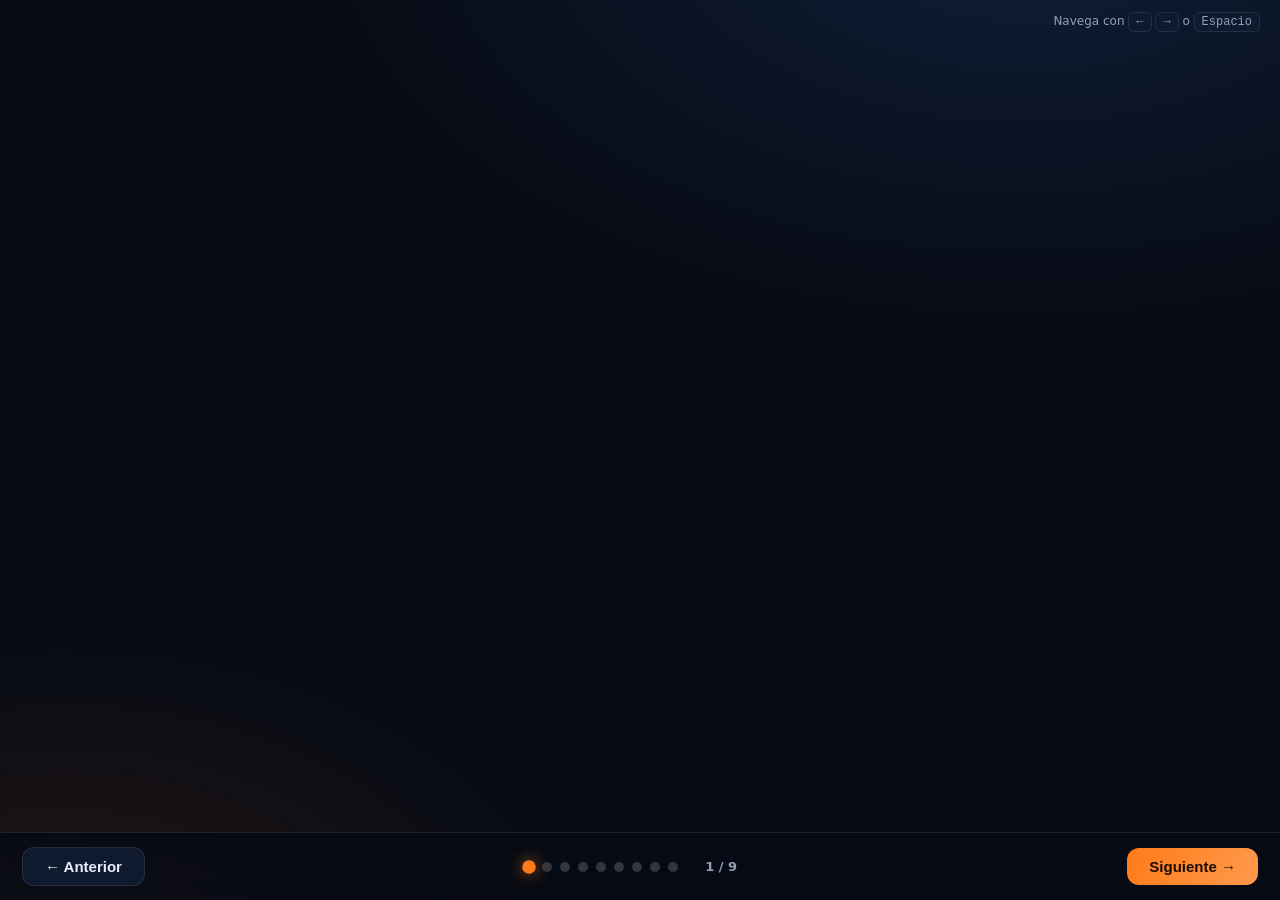
<file: Procesador.html>
<!DOCTYPE html>
<html lang="es">

<head>
    <meta charset="UTF-8">
    <meta name="viewport" content="width=device-width, initial-scale=1.0">
    <title>El Procesador — Presentación Animada</title>
    <style>
        :root {
            --bg: #070b14;
            --bg2: #0c1322;
            --card: #101a2e;
            --line: rgba(255, 255, 255, .09);
            --txt: #e8eefc;
            --muted: #93a0b8;
            --acc: #ff7a18;
            --acc2: #3b82f6;
            --ok: #22c55e;
            --warn: #eab308;
            --bad: #ef4444;
            --if: #3b82f6;
            --id: #8b5cf6;
            --ex: #ff7a18;
            --mem: #22c55e;
            --wb: #ec4899;
        }

        * { margin: 0; padding: 0; box-sizing: border-box; }

        body {
            font-family: 'Segoe UI', system-ui, sans-serif;
            background: radial-gradient(1200px 700px at 80% -10%, rgba(59, 130, 246, .16), transparent 60%),
                radial-gradient(900px 600px at 5% 110%, rgba(255, 122, 24, .12), transparent 60%), var(--bg);
            color: var(--txt);
            height: 100vh;
            overflow: hidden;
        }

        /* ===== deck ===== */
        .deck { height: 100vh; position: relative; }

        .slide {
            position: absolute;
            inset: 0;
            display: flex;
            flex-direction: column;
            align-items: center;
            justify-content: center;
            padding: 56px 60px 92px;
            opacity: 0;
            transform: translateX(60px) scale(.98);
            transition: opacity .55s ease, transform .55s cubic-bezier(.2, .8, .2, 1);
            pointer-events: none;
            overflow-y: auto;
        }

        .slide.active { opacity: 1; transform: none; pointer-events: auto; }
        .slide.prev { transform: translateX(-60px) scale(.98); }

        .eyebrow {
            display: inline-block;
            font-size: 12px;
            letter-spacing: 3px;
            text-transform: uppercase;
            font-weight: 800;
            color: var(--acc);
            border: 1px solid rgba(255, 122, 24, .4);
            border-radius: 999px;
            padding: 6px 16px;
            margin-bottom: 18px;
            background: rgba(255, 122, 24, .08);
        }

        h1 { font-size: clamp(34px, 5vw, 62px); text-align: center; line-height: 1.1; }
        h2 { font-size: clamp(24px, 3.4vw, 40px); margin-bottom: 8px; text-align: center; }

        .sub { color: var(--muted); font-size: clamp(14px, 1.6vw, 18px); text-align: center; max-width: 760px; margin-top: 10px; }

        .grad { background: linear-gradient(90deg, var(--acc), #ffb56b, var(--acc2)); -webkit-background-clip: text; background-clip: text; color: transparent; }

        /* entrance stagger */
        .slide .in { opacity: 0; transform: translateY(26px); transition: opacity .6s ease, transform .6s cubic-bezier(.2, .8, .2, 1); }
        .slide.active .in { opacity: 1; transform: none; }
        .slide.active .in:nth-child(1) { transition-delay: .05s }
        .slide.active .in:nth-child(2) { transition-delay: .15s }
        .slide.active .in:nth-child(3) { transition-delay: .25s }
        .slide.active .in:nth-child(4) { transition-delay: .35s }
        .slide.active .in:nth-child(5) { transition-delay: .45s }
        .slide.active .in:nth-child(6) { transition-delay: .55s }

        /* ===== nav ===== */
        .nav {
            position: fixed;
            bottom: 0;
            left: 0;
            right: 0;
            display: flex;
            align-items: center;
            justify-content: space-between;
            padding: 14px 22px;
            background: rgba(7, 11, 20, .8);
            backdrop-filter: blur(10px);
            border-top: 1px solid var(--line);
            z-index: 50;
        }

        .nav-btn {
            background: var(--card);
            color: var(--txt);
            border: 1px solid var(--line);
            border-radius: 12px;
            padding: 10px 22px;
            font-size: 15px;
            font-weight: 700;
            cursor: pointer;
            transition: .2s;
        }

        .nav-btn:hover { border-color: var(--acc); transform: translateY(-2px); }
        .nav-btn.primary { background: linear-gradient(120deg, var(--acc), #ff9a4d); color: #1a0d00; border: none; }

        .dots { display: flex; gap: 8px; }
        .dot { width: 10px; height: 10px; border-radius: 50%; background: rgba(255, 255, 255, .18); cursor: pointer; transition: .25s; }
        .dot.on { background: var(--acc); transform: scale(1.35); box-shadow: 0 0 12px rgba(255, 122, 24, .7); }

        .counter { font-size: 13px; color: var(--muted); font-weight: 700; min-width: 54px; text-align: center; }

        .hint { position: fixed; top: 14px; right: 20px; font-size: 12px; color: var(--muted); z-index: 50; }
        kbd { background: var(--card); border: 1px solid var(--line); border-radius: 6px; padding: 2px 7px; font-family: monospace; }

        /* ===== cards ===== */
        .grid { display: grid; gap: 18px; width: 100%; max-width: 1050px; margin-top: 30px; }
        .grid.c2 { grid-template-columns: repeat(2, 1fr); }
        .grid.c3 { grid-template-columns: repeat(3, 1fr); }
        .grid.c4 { grid-template-columns: repeat(4, 1fr); }

        .card {
            background: linear-gradient(160deg, rgba(255, 255, 255, .05), rgba(255, 255, 255, .015));
            border: 1px solid var(--line);
            border-radius: 18px;
            padding: 22px;
            transition: .25s;
        }

        .card:hover { transform: translateY(-5px); border-color: rgba(255, 122, 24, .5); box-shadow: 0 18px 40px rgba(0, 0, 0, .45); }
        .card .ico { font-size: 30px; margin-bottom: 10px; }
        .card h3 { font-size: 17px; margin-bottom: 7px; }
        .card p { font-size: 13.5px; color: var(--muted); line-height: 1.55; }

        /* ===== chip portada ===== */
        .chip-wrap { margin: 34px 0 8px; position: relative; }
        .chip-wrap svg { filter: drop-shadow(0 0 26px rgba(255, 122, 24, .35)); }
        .core { animation: corePulse 2.2s ease-in-out infinite; transform-origin: center; }
        .core:nth-child(2) { animation-delay: .3s } .core:nth-child(3) { animation-delay: .6s } .core:nth-child(4) { animation-delay: .9s }
        @keyframes corePulse { 0%, 100% { opacity: .55 } 50% { opacity: 1 } }
        .pin { animation: pinGlow 3s linear infinite; }
        @keyframes pinGlow { 0%, 100% { opacity: .3 } 50% { opacity: .9 } }

        /* ===== datapath SVG ===== */
        .dp-wrap { width: 100%; max-width: 1020px; margin-top: 20px; background: var(--bg2); border: 1px solid var(--line); border-radius: 20px; padding: 18px; }
        .dp-box { fill: var(--card); stroke: var(--line); stroke-width: 1.5; rx: 12; }
        .dp-box.hot { stroke: var(--acc); stroke-width: 2.5; filter: drop-shadow(0 0 10px rgba(255, 122, 24, .6)); }
        .dp-label { fill: var(--txt); font-size: 14px; font-weight: 700; text-anchor: middle; }
        .dp-sub { fill: var(--muted); font-size: 10.5px; text-anchor: middle; }
        .dp-wire { stroke: rgba(255, 255, 255, .22); stroke-width: 2; fill: none; }
        .dp-pulse { fill: var(--acc); filter: drop-shadow(0 0 8px var(--acc)); }
        .dp-pulse.blue { fill: var(--acc2); filter: drop-shadow(0 0 8px var(--acc2)); }
        .stage-tag { font-size: 12px; font-weight: 800; text-anchor: middle; }

        .legend { display: flex; gap: 16px; flex-wrap: wrap; justify-content: center; margin-top: 16px; font-size: 13px; color: var(--muted); }
        .legend b { color: var(--txt); }
        .swatch { display: inline-block; width: 12px; height: 12px; border-radius: 4px; margin-right: 6px; vertical-align: -1px; }

        /* ===== ciclo ===== */
        .cycle-wrap { display: flex; gap: 40px; align-items: center; margin-top: 26px; flex-wrap: wrap; justify-content: center; }
        .cycle-ring { position: relative; width: 320px; height: 320px; }
        .cycle-step {
            position: absolute;
            width: 128px;
            padding: 14px 10px;
            border-radius: 16px;
            background: var(--card);
            border: 2px solid var(--line);
            text-align: center;
            font-weight: 800;
            font-size: 14px;
            transition: .4s;
        }
        .cycle-step small { display: block; font-weight: 500; color: var(--muted); font-size: 11px; margin-top: 4px; }
        .cycle-step.on { border-color: var(--acc); background: rgba(255, 122, 24, .14); transform: scale(1.08); box-shadow: 0 0 24px rgba(255, 122, 24, .35); }
        .cs1 { top: 0; left: 50%; transform: translateX(-50%); }
        .cs1.on { transform: translateX(-50%) scale(1.08); }
        .cs2 { top: 50%; right: 0; transform: translateY(-50%); }
        .cs2.on { transform: translateY(-50%) scale(1.08); }
        .cs3 { bottom: 0; left: 50%; transform: translateX(-50%); }
        .cs3.on { transform: translateX(-50%) scale(1.08); }
        .cs4 { top: 50%; left: 0; transform: translateY(-50%); }
        .cs4.on { transform: translateY(-50%) scale(1.08); }
        .cycle-center {
            position: absolute; top: 50%; left: 50%; transform: translate(-50%, -50%);
            width: 92px; height: 92px; border-radius: 50%;
            background: radial-gradient(circle at 35% 30%, #ffb56b, var(--acc));
            display: flex; align-items: center; justify-content: center;
            font-weight: 900; color: #1a0d00; font-size: 13px; text-align: center;
            animation: spinGlow 3s linear infinite;
        }
        @keyframes spinGlow { 0%, 100% { box-shadow: 0 0 20px rgba(255, 122, 24, .5) } 50% { box-shadow: 0 0 42px rgba(255, 122, 24, .85) } }

        .cycle-info { max-width: 360px; background: var(--card); border: 1px solid var(--line); border-radius: 18px; padding: 22px; min-height: 150px; }
        .cycle-info h3 { color: var(--acc); margin-bottom: 8px; font-size: 18px; }
        .cycle-info p { color: var(--muted); font-size: 14px; line-height: 1.6; }

        /* ===== pipeline ===== */
        .pipe-controls { display: flex; gap: 12px; margin: 18px 0 8px; align-items: center; }
        .play-btn {
            background: linear-gradient(120deg, var(--acc), #ff9a4d);
            color: #1a0d00; border: none; border-radius: 12px;
            padding: 10px 24px; font-size: 15px; font-weight: 800; cursor: pointer; transition: .2s;
        }
        .play-btn:hover { transform: translateY(-2px); box-shadow: 0 10px 24px rgba(255, 122, 24, .4); }
        .play-btn.ghost { background: var(--card); color: var(--txt); border: 1px solid var(--line); }

        .pipe-table { border-collapse: separate; border-spacing: 5px; margin-top: 10px; }
        .pipe-table th { font-size: 12px; color: var(--muted); font-weight: 700; padding: 4px 6px; }
        .pipe-table td.instr { font-family: 'Consolas', monospace; font-size: 13px; text-align: right; padding-right: 12px; color: var(--txt); white-space: nowrap; }
        .cell {
            width: 62px; height: 40px; border-radius: 9px;
            background: rgba(255, 255, 255, .04); border: 1px solid var(--line);
            text-align: center; font-size: 12px; font-weight: 800; color: transparent;
            transition: .3s;
        }
        .cell.fill { color: #fff; transform: scale(1.04); border-color: transparent; }
        .cell.IF { background: var(--if); box-shadow: 0 0 12px rgba(59, 130, 246, .5); }
        .cell.ID { background: var(--id); box-shadow: 0 0 12px rgba(139, 92, 246, .5); }
        .cell.EX { background: var(--ex); box-shadow: 0 0 12px rgba(255, 122, 24, .5); }
        .cell.MEM { background: var(--mem); box-shadow: 0 0 12px rgba(34, 197, 94, .5); }
        .cell.WB { background: var(--wb); box-shadow: 0 0 12px rgba(236, 72, 153, .5); }
        .cell.BUB { background: repeating-linear-gradient(45deg, rgba(239,68,68,.35), rgba(239,68,68,.35) 6px, rgba(239,68,68,.15) 6px, rgba(239,68,68,.15) 12px); color: #ffb4b4; }
        .cycle-mark { color: var(--acc) !important; }

        .pipe-msg { margin-top: 14px; font-size: 14px; color: var(--muted); min-height: 22px; text-align: center; }
        .pipe-msg b { color: var(--acc); }

        /* ===== barras rendimiento ===== */
        .bars { width: 100%; max-width: 780px; margin-top: 30px; display: grid; gap: 22px; }
        .bar-row { display: grid; grid-template-columns: 210px 1fr 90px; align-items: center; gap: 16px; }
        .bar-row .lbl { font-weight: 800; font-size: 14.5px; text-align: right; }
        .bar-row .lbl small { display: block; font-weight: 500; color: var(--muted); font-size: 11.5px; }
        .bar-track { height: 30px; background: rgba(255, 255, 255, .05); border: 1px solid var(--line); border-radius: 999px; overflow: hidden; }
        .bar-fill { height: 100%; width: 0; border-radius: 999px; transition: width 1.4s cubic-bezier(.2, .8, .2, 1); }
        .bar-val { font-weight: 900; font-size: 17px; color: var(--acc); opacity: 0; transition: opacity .5s .9s; }
        .slide.active .bar-val { opacity: 1; }

        .foot-note { margin-top: 26px; font-size: 13px; color: var(--muted); text-align: center; max-width: 700px; }

        @media (max-width: 860px) {
            .grid.c3, .grid.c4 { grid-template-columns: repeat(2, 1fr); }
            .slide { padding: 40px 18px 100px; justify-content: flex-start; }
            .cycle-ring { transform: scale(.82); }
            .bar-row { grid-template-columns: 130px 1fr 70px; }
        }
    </style>
</head>

<body>
    <div class="hint">Navega con <kbd>←</kbd> <kbd>→</kbd> o <kbd>Espacio</kbd></div>

    <div class="deck" id="deck">

        <!-- ===== 1. PORTADA ===== -->
        <section class="slide">
            <span class="eyebrow in">Arquitectura de Computadoras</span>
            <h1 class="in">El <span class="grad">Procesador</span> por dentro</h1>
            <p class="sub in">Rutas de datos · Pipeline · Técnicas de optimización</p>
            <div class="chip-wrap in">
                <svg width="260" height="260" viewBox="0 0 260 260">
                    <g class="pin" stroke="#3b82f6" stroke-width="3">
                        <line x1="60" y1="30" x2="60" y2="6" /><line x1="100" y1="30" x2="100" y2="6" />
                        <line x1="140" y1="30" x2="140" y2="6" /><line x1="180" y1="30" x2="180" y2="6" />
                        <line x1="60" y1="230" x2="60" y2="254" /><line x1="100" y1="230" x2="100" y2="254" />
                        <line x1="140" y1="230" x2="140" y2="254" /><line x1="180" y1="230" x2="180" y2="254" />
                        <line x1="30" y1="60" x2="6" y2="60" /><line x1="30" y1="100" x2="6" y2="100" />
                        <line x1="30" y1="140" x2="6" y2="140" /><line x1="30" y1="180" x2="6" y2="180" />
                        <line x1="230" y1="60" x2="254" y2="60" /><line x1="230" y1="100" x2="254" y2="100" />
                        <line x1="230" y1="140" x2="254" y2="140" /><line x1="230" y1="180" x2="254" y2="180" />
                    </g>
                    <rect x="30" y="30" width="200" height="200" rx="22" fill="#101a2e" stroke="rgba(255,255,255,.18)" stroke-width="2" />
                    <rect class="core" x="52" y="52" width="72" height="72" rx="10" fill="#ff7a18" />
                    <rect class="core" x="136" y="52" width="72" height="72" rx="10" fill="#3b82f6" />
                    <rect class="core" x="52" y="136" width="72" height="72" rx="10" fill="#8b5cf6" />
                    <rect class="core" x="136" y="136" width="72" height="72" rx="10" fill="#22c55e" />
                    <text x="130" y="134" text-anchor="middle" font-size="15" font-weight="900" fill="#fff">CPU</text>
                </svg>
            </div>
            <p class="sub in">Una presentación animada e interactiva</p>
        </section>

        <!-- ===== 2. COMPONENTES ===== -->
        <section class="slide">
            <span class="eyebrow in">01 · Fundamentos</span>
            <h2 class="in">¿Qué hay dentro de un procesador?</h2>
            <p class="sub in">El CPU ejecuta instrucciones coordinando varios bloques funcionales.</p>
            <div class="grid c4 in">
                <div class="card"><div class="ico">🧮</div><h3>ALU</h3><p>Unidad Aritmético-Lógica: realiza sumas, restas, AND, OR, comparaciones y desplazamientos.</p></div>
                <div class="card"><div class="ico">🎛️</div><h3>Unidad de Control</h3><p>Decodifica cada instrucción y genera las señales que gobiernan la ruta de datos.</p></div>
                <div class="card"><div class="ico">📦</div><h3>Registros</h3><p>Memoria ultrarrápida dentro del chip (PC, IR, banco de registros de propósito general).</p></div>
                <div class="card"><div class="ico">⚡</div><h3>Caché</h3><p>Niveles L1/L2/L3 que acercan datos e instrucciones para evitar esperar a la RAM.</p></div>
            </div>
            <div class="grid c3 in">
                <div class="card"><div class="ico">⏱️</div><h3>Reloj</h3><p>Marca el ritmo: cada ciclo sincroniza las transferencias entre etapas (GHz = miles de millones de ciclos/s).</p></div>
                <div class="card"><div class="ico">🚌</div><h3>Buses</h3><p>Caminos que transportan direcciones, datos y señales de control entre los bloques.</p></div>
                <div class="card"><div class="ico">🔀</div><h3>Multiplexores</h3><p>Seleccionan qué dato entra a cada bloque según lo que ordena la unidad de control.</p></div>
            </div>
        </section>

        <!-- ===== 3. RUTA DE DATOS ===== -->
        <section class="slide" id="slideDatapath">
            <span class="eyebrow in">02 · Ruta de datos</span>
            <h2 class="in">La ruta de datos <span class="grad">(datapath)</span></h2>
            <p class="sub in">Sigue el pulso naranja: es una instrucción viajando por el procesador.</p>
            <div class="dp-wrap in">
                <svg viewBox="0 0 980 300" width="100%">
                    <!-- wires -->
                    <path class="dp-wire" d="M120 150 H190" />
                    <path class="dp-wire" d="M330 150 H400" />
                    <path class="dp-wire" d="M540 150 H610" />
                    <path class="dp-wire" d="M750 150 H820" />
                    <path class="dp-wire" d="M890 190 V250 H60 V190" />
                    <!-- boxes -->
                    <g id="dpB1"><rect class="dp-box" x="20" y="110" width="100" height="80" rx="12" />
                        <text class="dp-label" x="70" y="145">PC</text>
                        <text class="dp-sub" x="70" y="165">Contador de</text><text class="dp-sub" x="70" y="178">programa</text></g>
                    <g id="dpB2"><rect class="dp-box" x="190" y="110" width="140" height="80" rx="12" />
                        <text class="dp-label" x="260" y="145">Memoria Instr.</text>
                        <text class="dp-sub" x="260" y="165">lee la instrucción</text>
                        <text class="stage-tag" x="260" y="100" fill="#3b82f6">IF · Fetch</text></g>
                    <g id="dpB3"><rect class="dp-box" x="400" y="110" width="140" height="80" rx="12" />
                        <text class="dp-label" x="470" y="145">Decodif. + Reg.</text>
                        <text class="dp-sub" x="470" y="165">control y operandos</text>
                        <text class="stage-tag" x="470" y="100" fill="#8b5cf6">ID · Decode</text></g>
                    <g id="dpB4"><rect class="dp-box" x="610" y="110" width="140" height="80" rx="12" />
                        <text class="dp-label" x="680" y="145">ALU</text>
                        <text class="dp-sub" x="680" y="165">ejecuta la operación</text>
                        <text class="stage-tag" x="680" y="100" fill="#ff7a18">EX · Execute</text></g>
                    <g id="dpB5"><rect class="dp-box" x="820" y="110" width="140" height="80" rx="12" />
                        <text class="dp-label" x="890" y="140">Mem. Datos</text>
                        <text class="dp-sub" x="890" y="160">load / store</text>
                        <text class="dp-sub" x="890" y="176">y Write-Back</text>
                        <text class="stage-tag" x="890" y="100" fill="#22c55e">MEM · WB</text></g>
                    <text class="dp-sub" x="490" y="272">← el resultado se escribe en los registros y el PC avanza a la siguiente instrucción</text>
                    <!-- pulses -->
                    <circle class="dp-pulse" r="7" id="pulse1" />
                    <circle class="dp-pulse blue" r="5" id="pulse2" />
                </svg>
            </div>
            <div class="legend in">
                <span><span class="swatch" style="background:var(--if)"></span><b>IF</b> buscar</span>
                <span><span class="swatch" style="background:var(--id)"></span><b>ID</b> decodificar</span>
                <span><span class="swatch" style="background:var(--ex)"></span><b>EX</b> ejecutar</span>
                <span><span class="swatch" style="background:var(--mem)"></span><b>MEM</b> acceder</span>
                <span><span class="swatch" style="background:var(--wb)"></span><b>WB</b> escribir</span>
            </div>
        </section>

        <!-- ===== 4. CICLO DE INSTRUCCIÓN ===== -->
        <section class="slide" id="slideCycle">
            <span class="eyebrow in">03 · Ciclo de instrucción</span>
            <h2 class="in">Fetch → Decode → Execute → Write</h2>
            <div class="cycle-wrap in">
                <div class="cycle-ring">
                    <div class="cycle-step cs1" data-i="0">📥 FETCH<small>buscar instrucción</small></div>
                    <div class="cycle-step cs2" data-i="1">🔍 DECODE<small>interpretar</small></div>
                    <div class="cycle-step cs3" data-i="2">⚙️ EXECUTE<small>calcular</small></div>
                    <div class="cycle-step cs4" data-i="3">💾 WRITE<small>guardar resultado</small></div>
                    <div class="cycle-center">ciclo<br>continuo</div>
                </div>
                <div class="cycle-info" id="cycleInfo">
                    <h3>📥 FETCH</h3>
                    <p>El PC apunta a la dirección de la siguiente instrucción. Se lee de la memoria (idealmente de la caché L1) y se carga en el registro de instrucción (IR).</p>
                </div>
            </div>
            <p class="foot-note in">Un procesador moderno repite este ciclo miles de millones de veces por segundo. La pregunta clave: ¿hay que esperar a terminar una instrucción para empezar la siguiente?</p>
        </section>

        <!-- ===== 5. PIPELINE ===== -->
        <section class="slide" id="slidePipe">
            <span class="eyebrow in">04 · Pipeline</span>
            <h2 class="in">Segmentación: la <span class="grad">línea de ensamblaje</span></h2>
            <p class="sub in">Mientras una instrucción se ejecuta, la siguiente ya se está decodificando y otra se está buscando.</p>
            <div class="pipe-controls in">
                <button class="play-btn" id="pipePlay">▶ Animar pipeline</button>
                <button class="play-btn ghost" id="pipeReset">↺ Reiniciar</button>
            </div>
            <table class="pipe-table in" id="pipeTable"></table>
            <p class="pipe-msg" id="pipeMsg">Con pipeline de 5 etapas, en régimen estable se completa <b>1 instrucción por ciclo</b>.</p>
        </section>

        <!-- ===== 6. HAZARDS ===== -->
        <section class="slide" id="slideHaz">
            <span class="eyebrow in">05 · Riesgos (hazards)</span>
            <h2 class="in">Cuando el pipeline se <span style="color:var(--bad)">atasca</span></h2>
            <p class="sub in"><code style="color:var(--acc)">ADD R1,R2,R3</code> produce R1… pero <code style="color:var(--acc2)">SUB R4,R1,R5</code> lo necesita de inmediato.</p>
            <div class="pipe-controls in">
                <button class="play-btn" id="hazStall">▶ Sin optimizar (stall)</button>
                <button class="play-btn ghost" id="hazFwd">⚡ Con forwarding</button>
            </div>
            <table class="pipe-table in" id="hazTable"></table>
            <p class="pipe-msg" id="hazMsg">Elige un modo para animar el riesgo de datos.</p>
            <div class="grid c3 in">
                <div class="card"><div class="ico">🔗</div><h3>Riesgo de datos</h3><p>Una instrucción depende del resultado de otra que aún no termina.</p></div>
                <div class="card"><div class="ico">🔀</div><h3>Riesgo de control</h3><p>Un salto condicional: no se sabe qué instrucción buscar hasta resolverlo.</p></div>
                <div class="card"><div class="ico">🏗️</div><h3>Riesgo estructural</h3><p>Dos etapas necesitan el mismo recurso de hardware en el mismo ciclo.</p></div>
            </div>
        </section>

        <!-- ===== 7. OPTIMIZACIONES ===== -->
        <section class="slide">
            <span class="eyebrow in">06 · Optimización</span>
            <h2 class="in">Técnicas para ir <span class="grad">más rápido</span></h2>
            <div class="grid c3 in">
                <div class="card"><div class="ico">⚡</div><h3>Forwarding (adelantamiento)</h3><p>El resultado de la ALU se reenvía directo a la siguiente instrucción sin esperar al write-back. Elimina la mayoría de stalls por datos.</p></div>
                <div class="card"><div class="ico">🔮</div><h3>Predicción de saltos</h3><p>El procesador "adivina" el destino de un salto con historial (predictores de 2 bits, TAGE). Los modernos aciertan &gt;95%.</p></div>
                <div class="card"><div class="ico">🚀</div><h3>Superescalar</h3><p>Varias unidades de ejecución en paralelo: se emiten 2, 4 o más instrucciones por ciclo (IPC &gt; 1).</p></div>
            </div>
            <div class="grid c3 in">
                <div class="card"><div class="ico">🔄</div><h3>Ejecución fuera de orden</h3><p>Reordena instrucciones independientes para no quedarse esperando; el retiro sigue siendo en orden (ROB).</p></div>
                <div class="card"><div class="ico">📚</div><h3>Jerarquía de caché</h3><p>L1 (~4 ciclos), L2 (~12), L3 (~40) vs RAM (~200+). Explota la localidad temporal y espacial.</p></div>
                <div class="card"><div class="ico">🧵</div><h3>Multithreading (SMT)</h3><p>Dos hilos comparten las unidades del núcleo: si uno se bloquea por memoria, el otro aprovecha los recursos.</p></div>
            </div>
        </section>

        <!-- ===== 8. RENDIMIENTO ===== -->
        <section class="slide" id="slidePerf">
            <span class="eyebrow in">07 · Impacto</span>
            <h2 class="in">¿Cuánto se gana?</h2>
            <p class="sub in">Instrucciones completadas por ciclo (IPC) — escenario ilustrativo con 5 etapas.</p>
            <div class="bars in">
                <div class="bar-row">
                    <div class="lbl">Sin pipeline<small>1 instrucción cada 5 ciclos</small></div>
                    <div class="bar-track"><div class="bar-fill" data-w="20%" style="background:linear-gradient(90deg,#64748b,#94a3b8)"></div></div>
                    <div class="bar-val">0.20</div>
                </div>
                <div class="bar-row">
                    <div class="lbl">Pipeline con stalls<small>riesgos sin resolver</small></div>
                    <div class="bar-track"><div class="bar-fill" data-w="55%" style="background:linear-gradient(90deg,#eab308,#facc15)"></div></div>
                    <div class="bar-val">0.70</div>
                </div>
                <div class="bar-row">
                    <div class="lbl">Pipeline + forwarding<small>+ predicción de saltos</small></div>
                    <div class="bar-track"><div class="bar-fill" data-w="78%" style="background:linear-gradient(90deg,#ff7a18,#ffb56b)"></div></div>
                    <div class="bar-val">~1.0</div>
                </div>
                <div class="bar-row">
                    <div class="lbl">Superescalar 4-vías<small>+ fuera de orden</small></div>
                    <div class="bar-track"><div class="bar-fill" data-w="100%" style="background:linear-gradient(90deg,#22c55e,#4ade80)"></div></div>
                    <div class="bar-val">3–4+</div>
                </div>
            </div>
            <p class="foot-note in">La aceleración ideal de un pipeline de k etapas es ×k, pero los riesgos, fallos de caché y saltos mal predichos la reducen. Por eso las optimizaciones importan tanto como el pipeline mismo.</p>
        </section>

        <!-- ===== 9. CIERRE ===== -->
        <section class="slide">
            <span class="eyebrow in">Conclusiones</span>
            <h2 class="in">Ideas <span class="grad">clave</span></h2>
            <div class="grid c2 in" style="max-width:820px">
                <div class="card"><h3>1 · La ruta de datos es el "camino"</h3><p>PC → memoria → decodificación → ALU → memoria/registros. Toda instrucción recorre estas paradas.</p></div>
                <div class="card"><h3>2 · El pipeline solapa trabajo</h3><p>Divide la ejecución en etapas y procesa varias instrucciones a la vez, como una línea de ensamblaje.</p></div>
                <div class="card"><h3>3 · Los riesgos frenan</h3><p>Dependencias de datos, saltos y conflictos de recursos generan burbujas que reducen el rendimiento.</p></div>
                <div class="card"><h3>4 · Optimizar es esconder latencia</h3><p>Forwarding, predicción, superescalar, fuera de orden y cachés mantienen las unidades siempre ocupadas.</p></div>
            </div>
            <p class="sub in" style="margin-top:26px">🎉 ¡Gracias! — Usa <kbd>←</kbd> para repasar cualquier animación.</p>
        </section>
    </div>

    <div class="nav">
        <button class="nav-btn" id="btnPrev">← Anterior</button>
        <div style="display:flex;align-items:center;gap:16px">
            <div class="dots" id="dots"></div>
            <div class="counter" id="counter">1 / 9</div>
        </div>
        <button class="nav-btn primary" id="btnNext">Siguiente →</button>
    </div>

    <script>
        (function () {
            'use strict';
            const slides = [...document.querySelectorAll('.slide')];
            const dots = document.getElementById('dots');
            const counter = document.getElementById('counter');
            let cur = 0;
            let timers = [];

            slides.forEach((_, i) => {
                const d = document.createElement('div');
                d.className = 'dot' + (i === 0 ? ' on' : '');
                d.addEventListener('click', () => go(i));
                dots.appendChild(d);
            });

            function clearTimers() { timers.forEach(t => clearInterval(t)); timers.forEach(t => clearTimeout(t)); timers = []; }
            function later(fn, ms) { const t = setTimeout(fn, ms); timers.push(t); return t; }
            function every(fn, ms) { const t = setInterval(fn, ms); timers.push(t); return t; }

            function go(n) {
                if (n < 0 || n >= slides.length) return;
                clearTimers();
                slides[cur].classList.remove('active');
                slides[cur].classList.toggle('prev', n > cur);
                cur = n;
                slides.forEach((s, i) => { s.classList.toggle('prev', i < cur); s.classList.toggle('active', i === cur); });
                dots.querySelectorAll('.dot').forEach((d, i) => d.classList.toggle('on', i === cur));
                counter.textContent = (cur + 1) + ' / ' + slides.length;
                onEnter(slides[cur].id);
            }

            document.getElementById('btnPrev').addEventListener('click', () => go(cur - 1));
            document.getElementById('btnNext').addEventListener('click', () => go(cur + 1));
            document.addEventListener('keydown', e => {
                if (e.key === 'ArrowRight' || e.key === ' ' || e.key === 'PageDown') { e.preventDefault(); go(cur + 1); }
                if (e.key === 'ArrowLeft' || e.key === 'PageUp') { e.preventDefault(); go(cur - 1); }
                if (e.key === 'Home') go(0);
                if (e.key === 'End') go(slides.length - 1);
            });

            /* ================= DATAPATH pulse ================= */
            // path checkpoints (x positions along y=150), then return wire
            const dpBoxes = ['dpB1', 'dpB2', 'dpB3', 'dpB4', 'dpB5'];
            function datapathAnim() {
                const p1 = document.getElementById('pulse1');
                const p2 = document.getElementById('pulse2');
                const pts = [];
                // forward: x 70 -> 890 at y150
                for (let x = 70; x <= 890; x += 8) pts.push([x, 150]);
                // down and back: (890,190)->(890,250)->(60,250)->(60,190)
                for (let y = 150; y <= 250; y += 8) pts.push([890, y]);
                for (let x = 890; x >= 60; x -= 12) pts.push([x, 250]);
                for (let y = 250; y >= 190; y -= 8) pts.push([60, y]);
                let i = 0;
                const boxRanges = [[20, 120], [190, 330], [400, 540], [610, 750], [820, 960]];
                every(() => {
                    i = (i + 1) % pts.length;
                    const [x, y] = pts[i];
                    p1.setAttribute('cx', x); p1.setAttribute('cy', y);
                    const j = (i + Math.floor(pts.length / 2)) % pts.length;
                    p2.setAttribute('cx', pts[j][0]); p2.setAttribute('cy', pts[j][1]);
                    // highlight box under main pulse
                    dpBoxes.forEach((id, k) => {
                        const on = y === 150 && x >= boxRanges[k][0] && x <= boxRanges[k][1];
                        document.getElementById(id).querySelector('rect').classList.toggle('hot', on);
                    });
                }, 28);
            }

            /* ================= CICLO ================= */
            const cycleData = [
                ['📥 FETCH', 'El PC apunta a la dirección de la siguiente instrucción. Se lee de la memoria (idealmente de la caché L1) y se carga en el registro de instrucción (IR).'],
                ['🔍 DECODE', 'La unidad de control interpreta el código de operación, identifica los registros fuente/destino y genera las señales de control para la ruta de datos.'],
                ['⚙️ EXECUTE', 'La ALU realiza la operación: una suma, una comparación, el cálculo de una dirección de memoria o la resolución de un salto.'],
                ['💾 WRITE', 'El resultado se escribe en el registro destino o en memoria. El PC se actualiza y el ciclo vuelve a comenzar.']
            ];
            function cycleAnim() {
                const steps = [...document.querySelectorAll('.cycle-step')];
                const info = document.getElementById('cycleInfo');
                let i = 0;
                const paint = () => {
                    steps.forEach((s, k) => s.classList.toggle('on', k === i));
                    info.querySelector('h3').textContent = cycleData[i][0];
                    info.querySelector('p').textContent = cycleData[i][1];
                };
                paint();
                every(() => { i = (i + 1) % 4; paint(); }, 2600);
            }

            /* ================= PIPELINE helpers ================= */
            const STAGES = ['IF', 'ID', 'EX', 'MEM', 'WB'];

            function buildTable(el, instrs, nCycles) {
                let h = '<tr><th></th>';
                for (let c = 1; c <= nCycles; c++) h += '<th id="' + el.id + 'C' + c + '">C' + c + '</th>';
                h += '</tr>';
                instrs.forEach((ins, r) => {
                    h += '<tr><td class="instr">' + ins + '</td>';
                    for (let c = 1; c <= nCycles; c++) h += '<td class="cell" id="' + el.id + 'R' + r + 'C' + c + '"></td>';
                    h += '</tr>';
                });
                el.innerHTML = h;
            }

            function clearCells(el) {
                el.querySelectorAll('.cell').forEach(c => { c.className = 'cell'; c.textContent = ''; });
                el.querySelectorAll('th').forEach(t => t.classList.remove('cycle-mark'));
            }

            // schedule: array per instruction: {cycle -> stage}
            function animate(el, schedule, nCycles, msgEl, doneMsg) {
                clearTimers();
                clearCells(el);
                let c = 0;
                every(() => {
                    c++;
                    if (c > nCycles) { clearTimers(); if (doneMsg) msgEl.innerHTML = doneMsg; return; }
                    el.querySelectorAll('th').forEach(t => t.classList.remove('cycle-mark'));
                    const th = document.getElementById(el.id + 'C' + c);
                    if (th) th.classList.add('cycle-mark');
                    schedule.forEach((row, r) => {
                        const st = row[c];
                        if (st) {
                            const cell = document.getElementById(el.id + 'R' + r + 'C' + c);
                            if (cell) { cell.classList.add('fill', st === '⊘' ? 'BUB' : st); cell.textContent = st === '⊘' ? 'stall' : st; }
                        }
                    });
                    if (msgEl) msgEl.innerHTML = 'Ciclo <b>' + c + '</b> — cada etapa trabaja sobre una instrucción distinta.';
                }, 750);
            }

            function idealSchedule(n) {
                return Array.from({ length: n }, (_, r) => {
                    const row = {};
                    STAGES.forEach((s, k) => row[r + k + 1] = s);
                    return row;
                });
            }

            /* ===== slide pipeline ===== */
            const pipeTable = document.getElementById('pipeTable');
            const pipeInstrs = ['LOAD R1,[A]', 'ADD R2,R1,R3', 'SUB R4,R5,R6', 'STORE [B],R4', 'BEQ R2,R7,fin'];
            buildTable(pipeTable, pipeInstrs, 9);
            document.getElementById('pipePlay').addEventListener('click', () =>
                animate(pipeTable, idealSchedule(5), 9, document.getElementById('pipeMsg'),
                    '✅ <b>5 instrucciones en 9 ciclos</b> (sin pipeline serían 25). En régimen estable: 1 instrucción/ciclo.'));
            document.getElementById('pipeReset').addEventListener('click', () => { clearTimers(); clearCells(pipeTable); });

            /* ===== slide hazards ===== */
            const hazTable = document.getElementById('hazTable');
            const hazInstrs = ['ADD R1,R2,R3', 'SUB R4,R1,R5'];
            buildTable(hazTable, hazInstrs, 9);
            const hazMsg = document.getElementById('hazMsg');

            document.getElementById('hazStall').addEventListener('click', () => {
                // I2 must wait until WB of I1 (write in c5, read in c5 possible with split reg file => ID en c5)
                const sched = [
                    { 1: 'IF', 2: 'ID', 3: 'EX', 4: 'MEM', 5: 'WB' },
                    { 2: 'IF', 3: '⊘', 4: '⊘', 5: 'ID', 6: 'EX', 7: 'MEM', 8: 'WB' }
                ];
                animate(hazTable, sched, 9, hazMsg,
                    '🐌 <b>2 burbujas (stalls)</b>: SUB espera a que ADD escriba R1. El pipeline pierde ciclos.');
            });
            document.getElementById('hazFwd').addEventListener('click', () => {
                const sched = [
                    { 1: 'IF', 2: 'ID', 3: 'EX', 4: 'MEM', 5: 'WB' },
                    { 2: 'IF', 3: 'ID', 4: 'EX', 5: 'MEM', 6: 'WB' }
                ];
                animate(hazTable, sched, 9, hazMsg,
                    '⚡ <b>Forwarding</b>: el resultado de la ALU (C3) se reenvía directo a la ALU de SUB (C4). <b>Cero stalls.</b>');
            });

            /* ===== slide performance ===== */
            function perfAnim() {
                document.querySelectorAll('#slidePerf .bar-fill').forEach(b => {
                    b.style.width = '0';
                    later(() => { b.style.width = b.dataset.w; }, 250);
                });
            }

            /* ================= on slide enter ================= */
            function onEnter(id) {
                if (id === 'slideDatapath') datapathAnim();
                if (id === 'slideCycle') cycleAnim();
                if (id === 'slidePerf') perfAnim();
                if (id === 'slidePipe') { clearCells(pipeTable); document.getElementById('pipeMsg').innerHTML = 'Pulsa <b>▶ Animar pipeline</b> para ver las 5 instrucciones avanzando.'; }
                if (id === 'slideHaz') { clearCells(hazTable); hazMsg.textContent = 'Elige un modo para animar el riesgo de datos.'; }
            }

            onEnter(slides[0].id);
        })();
    </script>
</body>

</html>
</file>
